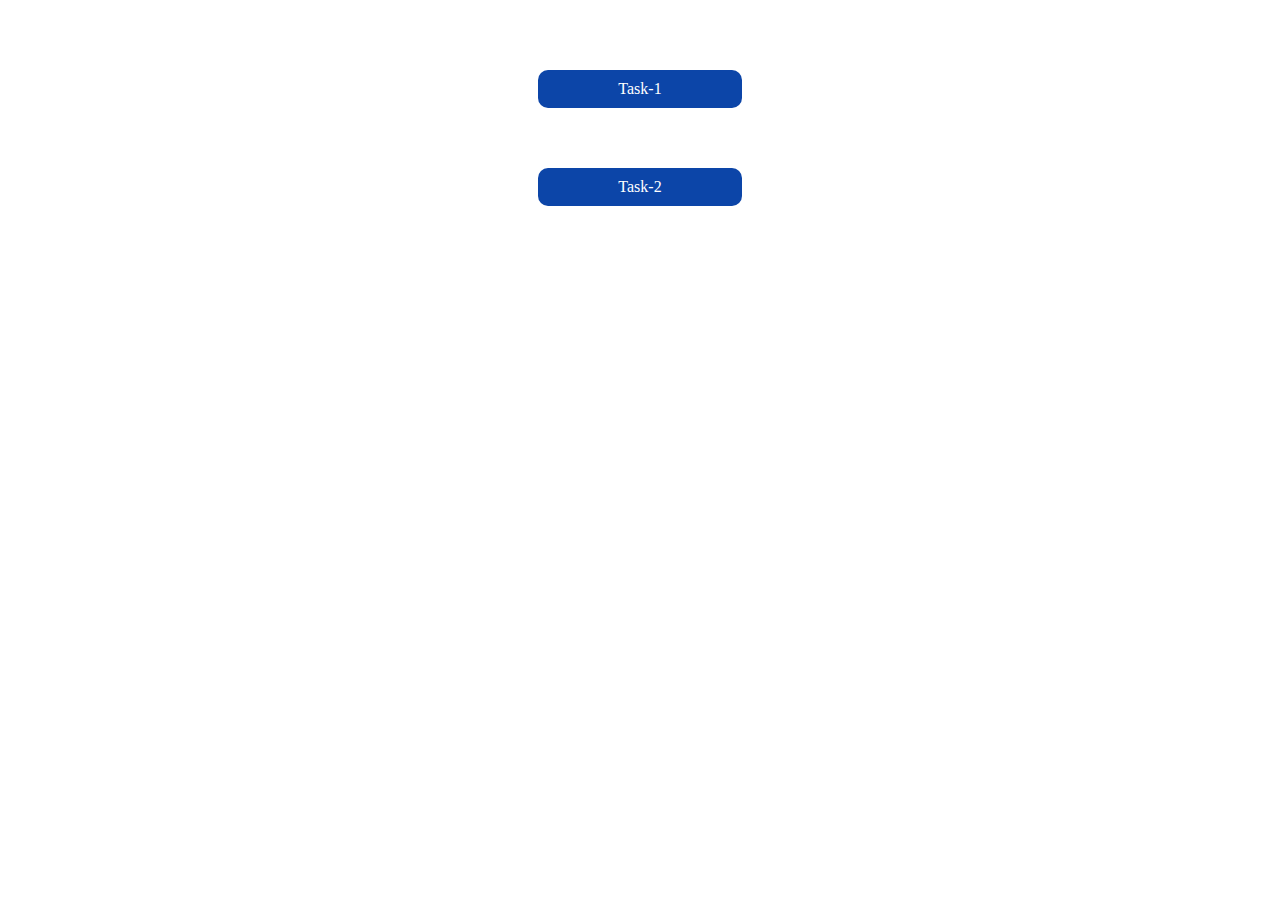
<file: index.html>
<!DOCTYPE html>
<html lang="en">
    <head>
        <meta charset="UTF-8">
        <meta name="viewport" content="width=device-width, intial-scale=1.0">
        <link rel="stylesheet" href="./styles/style.css">
        <title>Lesson-10 HTML | CSS FORM</title>
    </head>
    <body>
        <div class="box">
            <a href="./task1.html">Task-1</a>
            <a href="./task2.html">Task-2</a>
        </div>
    </body>
</html>
</file>
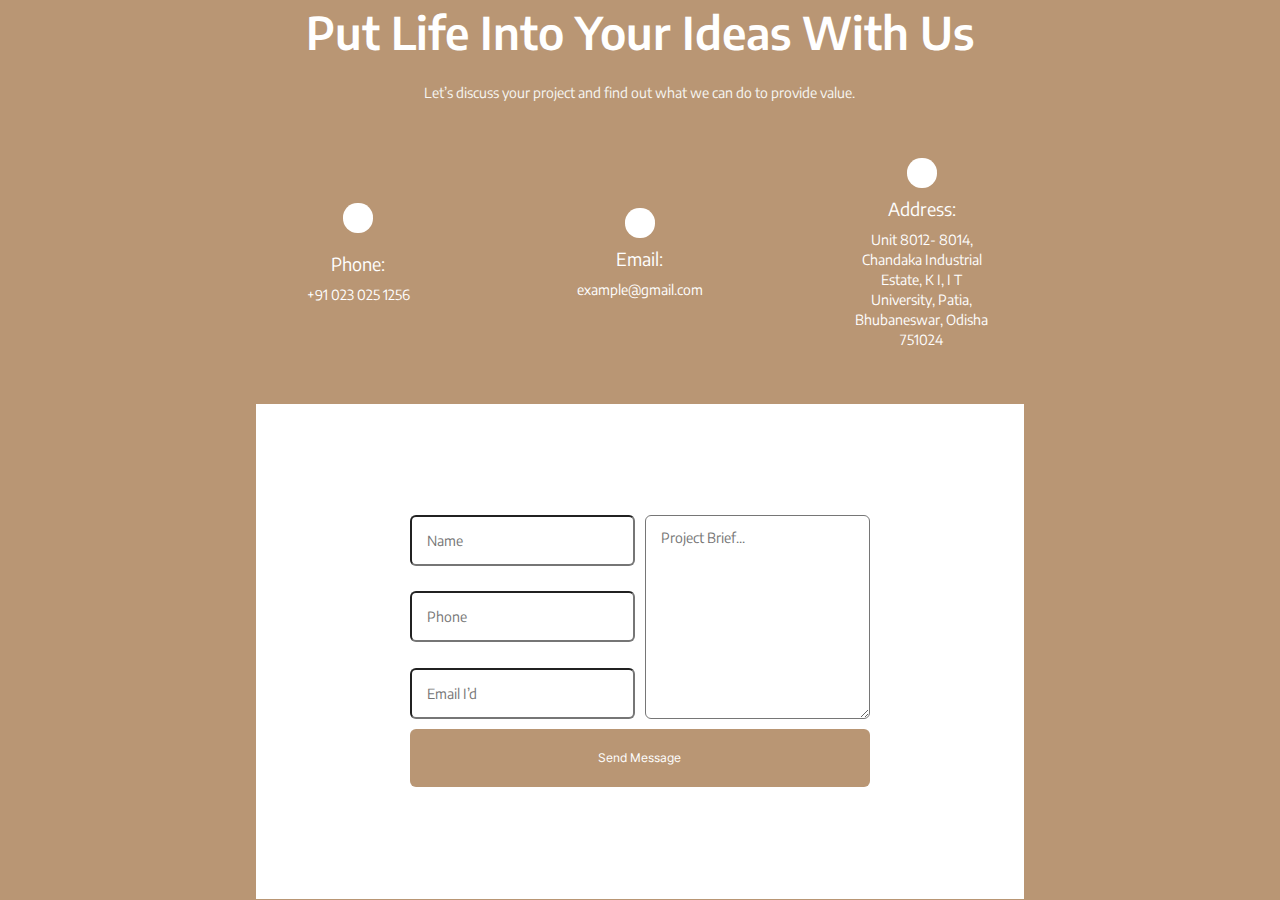
<file: task1.html>
<!DOCTYPE html>
<html lang="en">
   <head>
        <meta charset="UTF-8">
        <meta name="viewport" content="width=device-width, intial-scale=1.0">
        <link rel="stylesheet" href="https://cdnjs.cloudflare.com/ajax/libs/font-awesome/6.5.1/css/all.min.css" integrity="sha512-DTOQO9RWCH3ppGqcWaEA1BIZOC6xxalwEsw9c2QQeAIftl+Vegovlnee1c9QX4TctnWMn13TZye+giMm8e2LwA==" crossorigin="anonymous" referrerpolicy="no-referrer" />
        <link rel="stylesheet" href="./styles/style1.css">
        <title>Task-1</title>
   </head>
   <body>
    <div class="box">
        <div class="box-top">
            <h1>Put Life Into Your Ideas With Us</h1>
            <p>
                Let’s discuss your project and find out what we can do to provide value.
            </p>
        </div>
        <div class="box-center">
            <div class="box-center_in">
                <span>
                    <i class="fa-solid fa-phone"></i>
                </span>
                <h5></h5>
                <h5>Phone:</h5>
                <p>
                    +91 023 025 1256
                </p>
            </div>
            <div class="box-center_in">
                <span>
                    <i class="fa-solid fa-envelope"></i>
                </span>
                <h5>Email:</h5>
                <p>
                    example@gmail.com
                </p>
            </div>
            <div class="box-center_in">
                <span>
                    <i class="fa-solid fa-location-dot"></i>
                </span>
                <h5>Address:</h5>
                <p>
                    Unit 8012- 8014,  Chandaka Industrial Estate, K I, I T University, Patia, Bhubaneswar, Odisha 751024
                </p>
            </div>
        </div>
        <div class="box-bottom"> 
            <form class="box-bottom">
                <div class="box-form">
                     <div class="box-input">
                        <input type="text" placeholder="Name">
                        <input type="text" placeholder="Phone">
                        <input type="text" placeholder="Email I’d">
                     </div>
                     <div class="box-textarea">
                        <textarea cols="30" rows="10" placeholder="Project Brief..."></textarea>
                     </div>
                </div>
                <div class="box-button">
                    <button type="submit">Send Message</button>
                </div>
            </form>
        </div>
    </div>
   </body>
</html>
</file>
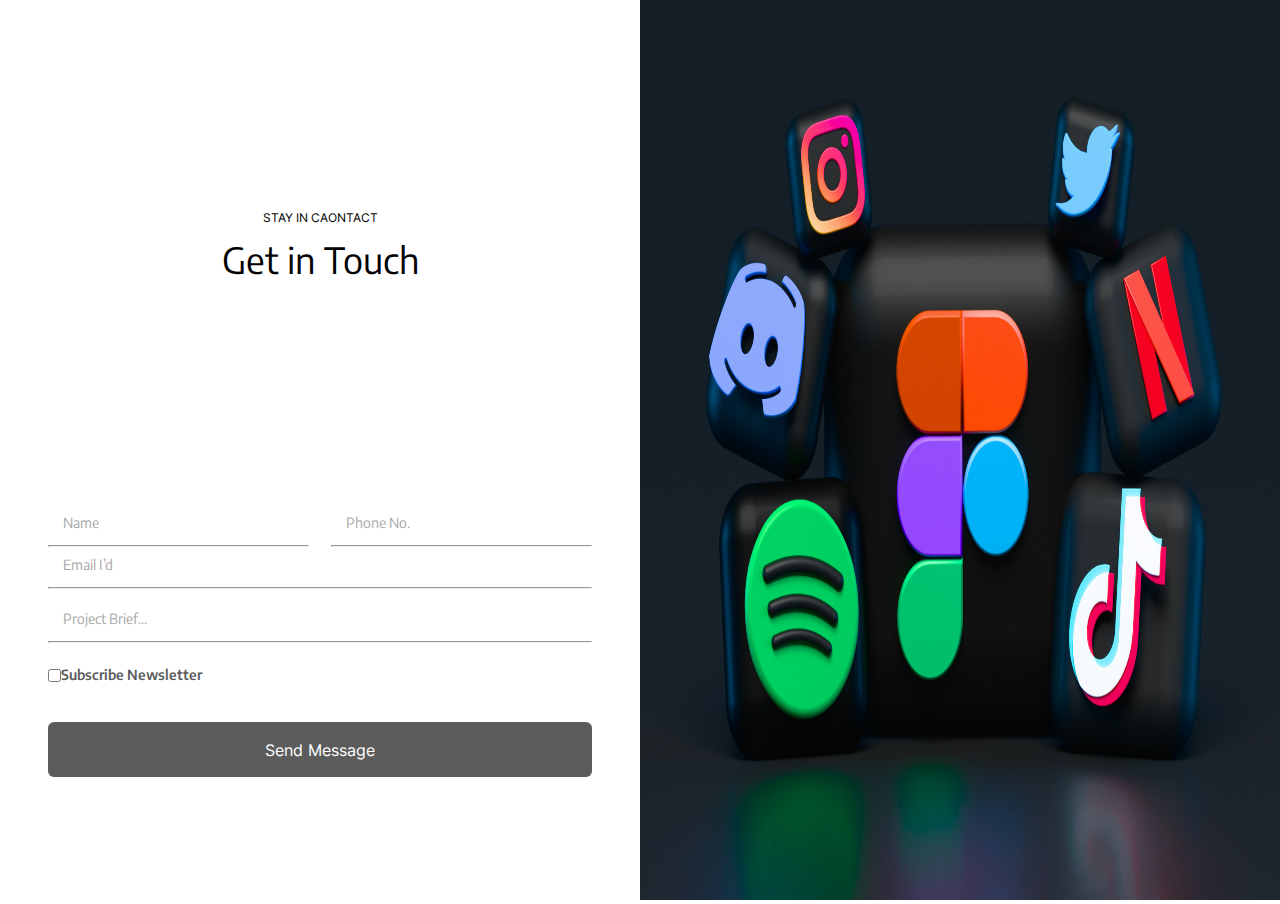
<file: task2.html>
<!DOCTYPE html>
<html lang="en">
     <head>
        <meta charset="UTF-8">
        <meta name="viewport" content="width=device-width, intial-scale=1.0">
        <link rel="stylesheet" href="./styles/style2.css">
        <title>Task-2</title>
     </head>
     <body>
        <div class="box">
            <div class="box-left">
                <div class="box-top">
                    <p>
                        STAY IN CAONTACT
                    </p>
                    <h2>Get in Touch</h2>
                </div>
                <div class="box-bottom">
                    <div class="box-bottom1">
                      <div class="box-bottom1-1">
                        <p>
                            Name
                        </p>
                        <hr>
                      </div> 
                      <div class="box-bottom1-1">
                        <p>
                            Phone No.
                        </p>
                        <hr>
                      </div>
                    </div>
                    <div class="box-bottom2">
                        <p>
                            Email I’d
                        </p>
                        <hr>
                    </div>
                    <div class="box-bottom3">
                        <p>
                            Project Brief...
                        </p>
                        <hr>
                    </div>
                    <div class="box-bottom4">
                        <input type="checkbox">
                        <p>
                            Subscribe Newsletter
                        </p>
                    </div>
                    <div class="box-bottom5">
                        <button>Send Message</button>
                    </div>
                </div>
            </div>
            <div class="box-right">
                <img src="./images/image.jpg" alt="image">
            </div>
        </div>
     </body>
</html>
</file>
<file: styles/style.css>
*{
    margin: 0;
    padding: 0;
    box-sizing: border-box;
}
.box{
    width: 40%;
    height: 40vh;
    display: flex;
    flex-direction: column;
    align-items: center;
    gap: 20px;
    margin: 30px auto;
}
.box a{
    width: 40%;
    background-color: rgb(12, 69, 168);
    color: #fff;
    padding: 10px 15px;
    text-align: center;
    text-decoration: none;
    text-transform: 2px;
    border-radius: 10px;
    margin-top: 40px;
    
}
</file>
<file: styles/style1.css>
*{
    margin: 0;
    padding: 0;
    box-sizing: border-box;
}
@font-face{
    font-family: "Encode Sans";
    src: url(../Encode_Sans/EncodeSans-VariableFont_wdth\,wght.ttf) format(truetype);
}
@font-face{
    font-family: "Inter";
    src: url(../Inter/Inter-VariableFont_slnt\,wght.ttf) format(truetype);
}
.box{
    width: 100%;
    height: 100vh;
    background-color: #B99674;
    display: flex;
    flex-direction: column;
    align-items: center;
    justify-content: center;
    gap: 60px;
}
.box-top{
    width: 60%;
    display: flex;
    flex-direction: column;
    align-items: center;
    gap: 20px;
}
.box-top h1{
    color: #FFFFFF;
    font-family: "Encode Sans";
    text-align: center;
    font-size: 45px;
    line-height: 60px;
    font-weight: 600;
}
.box-top p{ 
    width: 60%;
    color: #F7F6F3;
    font-family: "Encode Sans";
    font-weight: 400;
    text-align: center;
    font-size: 14px;
    line-height: 22px;
}
.box-center{
    width: 55%;
    height: 20%;
    display: flex;
    justify-content: space-between;
}
.box-center_in{
    width: 20%;
    display: flex;
    flex-direction: column;
    align-items: center;
    justify-content: center;
    gap: 10px;
}
.box-center_in span{
    background-color: #FFFFFF;
    color: #B99674;
    font-size: 20px;
    border-radius: 48%;
    padding: 15px;
}
.box-center_in h5{
    font-family: "Encode Sans";
    font-weight: 400;
    color: #FFFFFF; 
    font-size: 18px;
    line-height: 22px;
    text-align: center;
}
.box-center_in p{
    font-family: "Encode Sans";
    font-weight: 400;
    color: #FFFFFF; 
    font-size: 14px;
    line-height: 20px;
    text-align: center;
}
.box-bottom{
    width: 60%;
    height: 55%;
    background-color: #FFFFFF;
    display: flex;
    flex-direction: column;
    align-items: center;
    justify-content: center;
    gap: 10px;
}
.box-form{
    width: 100%;
    height: 75%;
    display: flex;
    align-items: space-between;
    justify-content: center;
    gap: 10px;
}
.box-input{
    width: 90%;
    height: 100%;
    display: flex;
    flex-direction: column;
    justify-content: space-between;

}
.box-input input{
    width: 100%;
    height: 25%;
    color: #5C5C5C;
    font-family: "Encode Sans";
    font-weight: 400;
    font-size: 14px;
    line-height: 20px;
    padding: 12px 15px;
    border-radius: 6px;
}
.box-textarea{
    width: 90%;
    height: 100%;
}
.box-textarea textarea{
    width: 100%;
    height: 100%;
    color: #5C5C5C;
    font-family: "Encode Sans";
    font-weight: 400;
    font-size: 14px;
    line-height: 20px;
    padding: 12px 15px;
    border-radius: 6px;
}
.box-button{
    width: 100%;
    height: 23%;
}
.box-button button{
    width: 100%;
    height: 100%;
    background-color: #B99674;
    font-family: "Inter";
    font-weight: 400;
    font-size: 12px;
    line-height: 20px;
    border-radius: 6px;
    border: none;
    color: #FFFFFF;
    text-align: center;
}
</file>
<file: styles/style2.css>
*{
    margin: 0;
    padding: 0;
    box-sizing: border-box;
} 
@font-face{
    font-family: "Encode";
    src: url(../Encode_Sans/EncodeSans-VariableFont_wdth\,wght.ttf) format(truetype);
}
@font-face{
    font-family: "Inter";
    src: url(../Inter/Inter-VariableFont_slnt\,wght.ttf) format(truetype);
}
.box{
    width: 100%;
    height: 100vh;
    display: flex;
}
.box-left{
    width: 50%;
    height: 100%;
    display: flex;
    flex-direction: column;
    align-items: center;
    justify-content: center;
    gap: 15px;
}
.box-top{
    width: 50%;
    height: 25%;
    display: flex;
    flex-direction: column;
    align-items: center;
    justify-content: center;
    gap: 10px;
    margin-top: 150px;

}
.box-top p{
    color: #000000;
    font-family: "Inter";
    font-weight: 400;
    font-size: 12px;
    line-height: 16px;
    text-align: center;
}
.box-top h2{
    color: #000000;
    font-family: "Encode";
    font-weight: 400;
    text-align: center;
    font-size: 36px;
    line-height: 48px;
}
.box-bottom{
    width: 85%;
    height: 70%;
    display: flex;
    flex-direction: column;
    align-items: center;
    justify-content: center;
}
.box-bottom1{
    width: 100%;
    display: flex;
    align-items: center;
    justify-content: space-between;
}
.box-bottom1-1{
    width: 48%;
    height: 22px;
    margin-top: 20px;
}
.box-bottom1-1 p{
    color: #A7A7A7;
    font-family: "Encode";
    font-weight: 400;
    font-size: 14px;
    line-height: 20px;
    padding: 12px 15px;
}
.box-bottom2{
    width: 100%;
    margin-top: 20px;

}
.box-bottom2 p{
    width: 100%;
    color: #A7A7A7;
    font-family: "Encode";
    font-weight: 400;
    font-size: 14px;
    line-height: 20px;
    padding: 12px 15px;
}
.box-bottom3{
    width: 100%;
    margin-top: 8px;

}
.box-bottom3 p{
    width: 100%;
    color: #A7A7A7;
    font-family: "Encode";
    font-weight: 400;
    font-size: 14px;
    line-height: 20px;
    padding: 12px 15px;
}
.box-bottom4{
    width: 100%;
    display: flex;
    margin: 10px;
    padding: 12px 0px;
    align-items: center;
}
.box-bottom4 p{
    color: #5C5C5C;
    font-family: "Encode";
    font-weight: 600;
    font-size: 14px;
    line-height: 20px;
}
.box-bottom5{
    width: 100%;
    height: 55px;
    margin-top: 15px;
}
.box-bottom5 button{
    width: 100%;
    height: 100%;
    background-color: #5C5C5C;
    color: #FFFFFF;
    border: none;
    border-radius: 6px;
    font-family: "Inter";
    font-weight: 400;
    font-size: 16px;
    line-height: 22px;
    text-align: center;

}
.box-right{
    width: 50%;
    height: 100%;
}
.box-right img{
    width: 100%;
    height: 100%;
}
</file>
